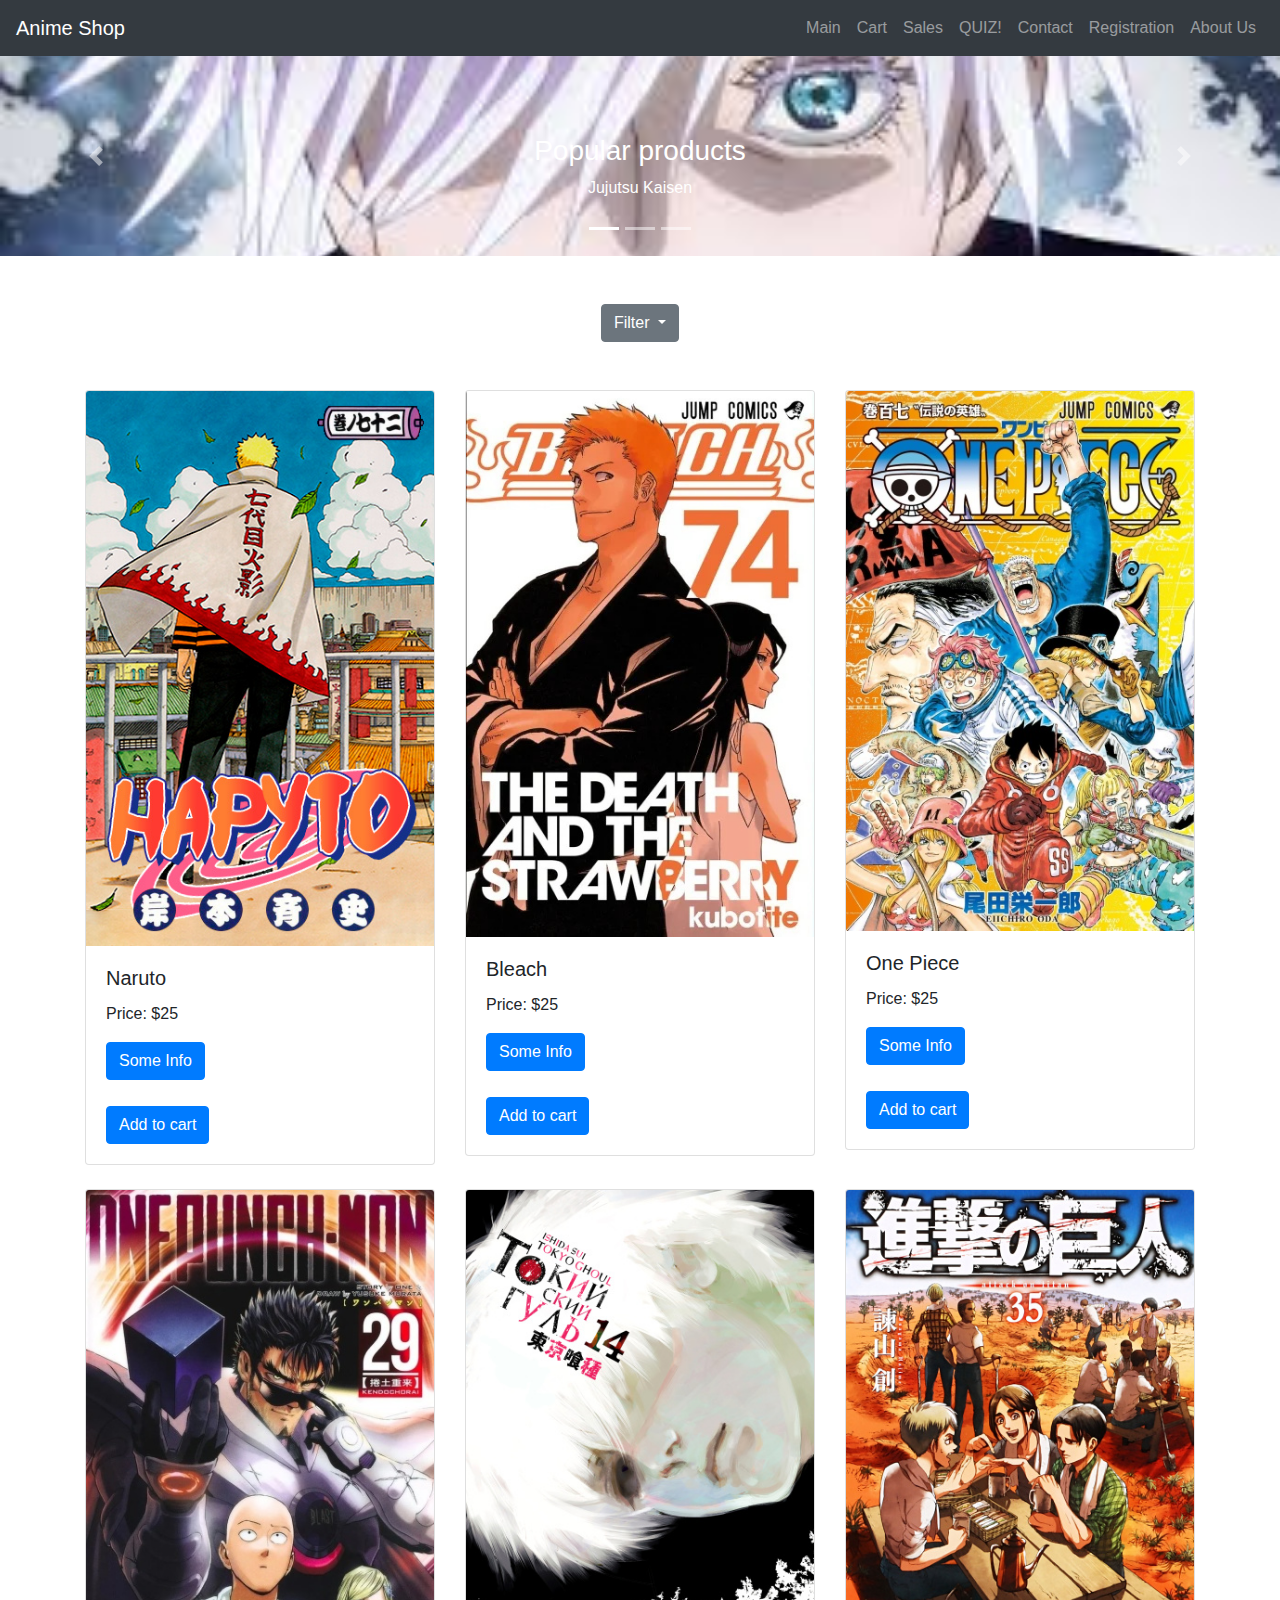
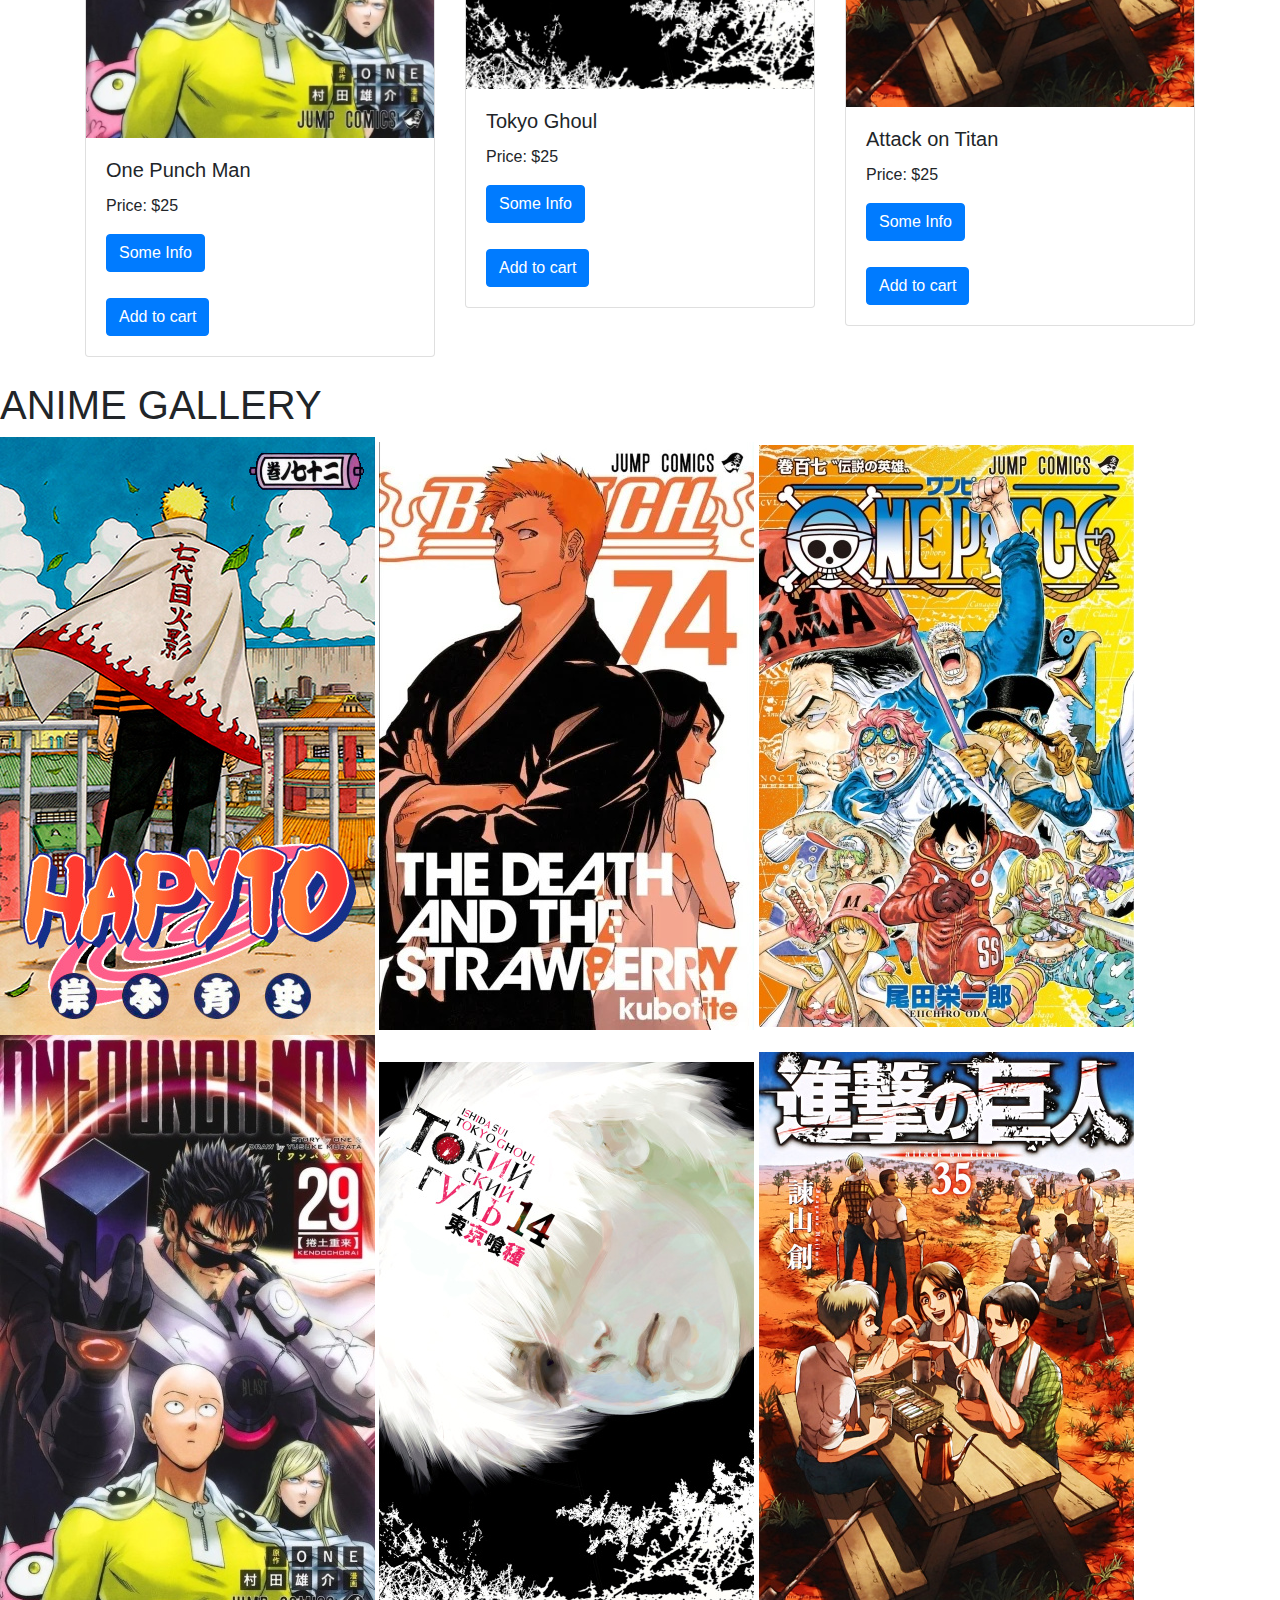
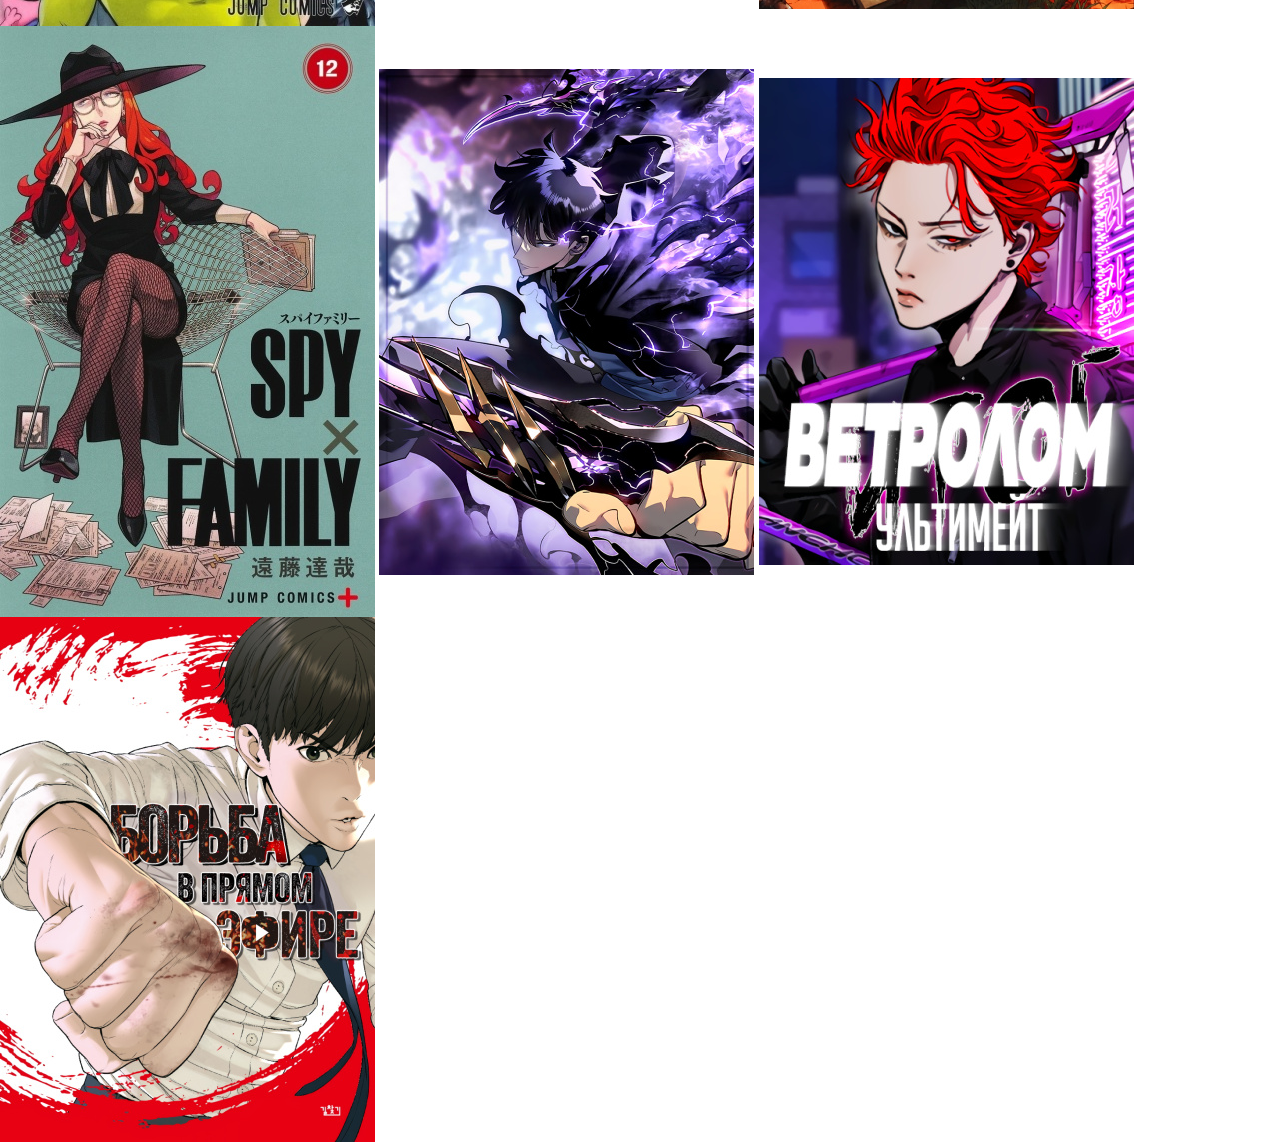
<file: Web/index.html>
<!DOCTYPE html>
<html lang="en">
<head>
  <meta charset="UTF-8">
  <meta name="viewport" content="width=device-width, initial-scale=1.0">
  <title>Anime Shop</title>
  <link rel="icon" type="image/x-icon" href="img/main.png">
  <!-- Подключение Bootstrap CSS -->
  <link href="https://maxcdn.bootstrapcdn.com/bootstrap/4.5.2/css/bootstrap.min.css" rel="stylesheet">
  <style>
    .carousel-image {
      max-height: 200px; /* Установите желаемую максимальную высоту */
      object-fit: cover; /* Обрезать изображение, чтобы оно заполнило всю доступную область */
    }
  </style>
</head>
<body>
  <!-- Navigation Bar -->
  <nav class="navbar navbar-expand-lg navbar-dark bg-dark">
    <a class="navbar-brand" href="/">Anime Shop</a>
    <button class="navbar-toggler" type="button" data-toggle="collapse" data-target="#navbarNav" aria-controls="navbarNav" aria-expanded="false" aria-label="Toggle navigation">
      <span class="navbar-toggler-icon"></span>
    </button>
    <div class="collapse navbar-collapse" id="navbarNav">
      <ul class="navbar-nav ml-auto">
        <li class="nav-item">
          <a class="nav-link" href="#">Main</a>
        </li>
        <li class="nav-item">
          <a class="nav-link" href="cart.html">Cart</a>
        </li>
        <li class="nav-item">
          <a class="nav-link" href="sales.html">Sales</a>
        </li>
        <li class="nav-item">
          <a class="nav-link" href="QUIZ!.html">QUIZ!</a>
        </li>
        <li class="nav-item">
          <a class="nav-link" href="contact.html">Contact</a>
        </li>
        <li class="nav-item">
          <a class="nav-link" href="registration.html">Registration</a>
        </li>
        <li class="nav-item">
          <a class="nav-link" href="about.html">About Us</a>
        </li>
      </ul>
    </div>
  </nav>

  <!-- Carousel с топ 3 популярными продуктами -->
  <div id="carouselPopular" class="carousel slide" data-ride="carousel">
    <ol class="carousel-indicators">
      <li data-target="#carouselPopular" data-slide-to="0" class="active"></li>
      <li data-target="#carouselPopular" data-slide-to="1"></li>
      <li data-target="#carouselPopular" data-slide-to="2"></li>
    </ol>
    <div class="carousel-inner">
      <div class="carousel-item active">
        <img src="img/top1.jpg" class="d-block w-100 carousel-image" alt="Popular products">
        <div class="carousel-caption">
          <h3>Popular products</h3>
          <p>Jujutsu Kaisen</p>
        </div>
      </div>
      <div class="carousel-item">
        <img src="img/top2.jpg" class="d-block w-100 carousel-image" alt="Popular products">
        <div class="carousel-caption">
          <h3>Popular products</h3>
          <p>Steins Gate</p>
        </div>
      </div>
      <div class="carousel-item">
        <img src="img/top3.jpg" class="d-block w-100 carousel-image" alt="Popular products">
        <div class="carousel-caption">
          <h3>Popular products</h3>
          <p>SAO</p>
        </div>
      </div>
    </div>
    <a class="carousel-control-prev" href="#carouselPopular" role="button" data-slide="prev">
      <span class="carousel-control-prev-icon" aria-hidden="true"></span>
      <span class="sr-only">Previous</span>
    </a>
    <a class="carousel-control-next" href="#carouselPopular" role="button" data-slide="next">
      <span class="carousel-control-next-icon" aria-hidden="true"></span>
      <span class="sr-only">Next</span>
    </a>
  </div>

  <div class="container mt-5 text-center">
    <div class="row">
      <div class="col-md-12">
        <div class="dropdown d-inline-block mx-auto">
          <button class="btn btn-secondary dropdown-toggle" type="button" id="dropdownMenuButton" data-toggle="dropdown" aria-haspopup="true" data-bs-toggle="dropdown" aria-expanded="false">
            Filter
          </button>
          <ul class="dropdown-menu">
            <li><a class="dropdown-item" href="https://youtu.be/dQw4w9WgXcQ?si=sYkJh1PCSDfv8g4f" target="_blank">anime</a></li>
            <li><a class="dropdown-item" href="https://youtu.be/dQw4w9WgXcQ?si=sYkJh1PCSDfv8g4f" target="_blank">manga</a></li>
            <li><a class="dropdown-item" href="https://youtu.be/dQw4w9WgXcQ?si=sYkJh1PCSDfv8g4f" target="_blank">novel</a></li>
          </ul>
        </div>
      </div>
    </div>
  </div>

  <!-- Bootstrap Cards с anime вещами -->
  <div class="container mt-5">
    <div class="row">
      <div class="col-lg-4 col-md-6 col-sm-12 mb-4">
        <div class="card">
          <img src="img/img1.jpg" class="card-img-top" alt="Anime Item">
          <div class="card-body">
            <h5 class="card-title">Naruto</h5>
            <p>Price: $25</p>
            <p>
              <button class="btn btn-primary" type="button" data-toggle="collapse" data-target="#first" aria-expanded="false" aria-controls="collapseWidthExample">
                Some Info
              </button>
            </p>
            <div style="min-height: 10px;">
              <div class="collapse width" id="first">
                <div class="card card-body" style="width: 320px;">
                  The Village Hidden in the Leaves is home to the stealthiest ninja. But twelve years earlier, a fearsome Nine-tailed Fox terrorized the village before it was subdued and its spirit sealed within the body of a baby boy.
                </div>
              </div>
            </div>
            <a href="https://youtu.be/dQw4w9WgXcQ?si=sYkJh1PCSDfv8g4f" target="_blank" class="btn btn-primary">Add to cart</a>
          </div>
        </div>
      </div>
      <div class="col-lg-4 col-md-6 col-sm-12 mb-4">
        <div class="card">
          <img src="img/img2.jpg" class="card-img-top" alt="Anime Item">
          <div class="card-body">
            <h5 class="card-title">Bleach</h5>
            <p>Price: $25</p>
            <p>
              <button class="btn btn-primary" type="button" data-toggle="collapse" data-target="#second" aria-expanded="false" aria-controls="collapseWidthExample">
                Some Info
              </button>
            </p>
            <div style="min-height: 10px;">
              <div class="collapse width" id="second">
                <div class="card card-body" style="width: 320px;">
                  Ichigo Kurosaki has always been able to see ghosts, but this ability doesn't change his life nearly as much as his close encounter with Rukia Kuchiki, a Soul Reaper and member of the mysterious Soul Society.-it's Ichigo's job to protect the innocent from Hollows and help the spirits themselves find peace.
                </div>
              </div>
            </div>
            <a href="https://youtu.be/dQw4w9WgXcQ?si=sYkJh1PCSDfv8g4f" target="_blank" class="btn btn-primary">Add to cart</a>
          </div>
        </div>
      </div>
      <div class="col-lg-4 col-md-6 col-sm-12 mb-4">
        <div class="card">
          <img src="img/img3.jpg" class="card-img-top" alt="Anime Item">
          <div class="card-body">
            <h5 class="card-title">One Piece</h5>
            <p>Price: $25</p>
            <p>
              <button class="btn btn-primary" type="button" data-toggle="collapse" data-target="#third" aria-expanded="false" aria-controls="collapseWidthExample">
                Some Info
              </button>
            </p>
            <div style="min-height: 10px;">
              <div class="collapse width" id="third">
                <div class="card card-body" style="width: 320px;">
                  As a child, Monkey D. Luffy was inspired to become a pirate by listening to the tales of the buccaneer "Red-Haired" Shanks. But Luffy's life changed when he accidentally ate the Gum-Gum Devil Fruit and gained the power to stretch like rubber ... .one guy alone in a rowboat, in search of the legendary "One Piece," said to be the greatest treasure in the world...
                </div>
              </div>
            </div>
            <a href="https://youtu.be/dQw4w9WgXcQ?si=sYkJh1PCSDfv8g4f" target="_blank" class="btn btn-primary">Add to cart</a>
          </div>
        </div>
      </div>
      <div class="col-lg-4 col-md-6 col-sm-12 mb-4">
        <div class="card">
          <img src="img/img4.jpg" class="card-img-top" alt="Anime Item">
          <div class="card-body">
            <h5 class="card-title">One Punch Man</h5>
            <p>Price: $25</p>
            <p>
              <button class="btn btn-primary" type="button" data-toggle="collapse" data-target="#forth" aria-expanded="false" aria-controls="collapseWidthExample">
                Some Info
              </button>
            </p>
            <div style="min-height: 10px;">
              <div class="collapse width" id="forth">
                <div class="card card-body" style="width: 320px;">
                  Saitama is a hero who started his career from nothing to do. After three years of special training, he has become so strong that he can defeat enemies with a single blow. Now Saitama, along with his cyborg apprentice Genos, is ready to officially work as a hero for the Hero Association.
                </div>
              </div>
            </div>
            <a href="https://youtu.be/dQw4w9WgXcQ?si=sYkJh1PCSDfv8g4f" target="_blank" class="btn btn-primary">Add to cart</a>
          </div>
        </div>
      </div>
      <div class="col-lg-4 col-md-6 col-sm-12 mb-4">
        <div class="card">
          <img src="img/img5.jpg" class="card-img-top" alt="Anime Item">
          <div class="card-body">
            <h5 class="card-title">Tokyo Ghoul</h5>
            <p>Price: $25</p>
            <p>
              <button class="btn btn-primary" type="button" data-toggle="collapse" data-target="#fifth" aria-expanded="false" aria-controls="collapseWidthExample">
                Some Info
              </button>
            </p>
            <div style="min-height: 10px;">
              <div class="collapse width" id="fifth">
                <div class="card card-body" style="width: 320px;">
                  Shy Ken Kaneki is thrilled to go on a date with the beautiful Rize. But it turns out that she’s only interested in his body?eating it, that is. When a morally questionable rescue transforms him into the first half-human half-Ghoul hybrid, Ken is drawn into the dark and violent world of Ghouls, which exists alongside our own.
                </div>
              </div>
            </div>
            <a href="https://youtu.be/dQw4w9WgXcQ?si=sYkJh1PCSDfv8g4f" target="_blank" class="btn btn-primary">Add to cart</a>
          </div>
        </div>
      </div>
      <div class="col-lg-4 col-md-6 col-sm-12 mb-4">
        <div class="card">
          <img src="img/img6.jpg" class="card-img-top" alt="Anime Item">
          <div class="card-body">
            <h5 class="card-title">Attack on Titan</h5>
            <p>Price: $25</p>
            <p>
              <button class="btn btn-primary" type="button" data-toggle="collapse" data-target="#sixth" aria-expanded="false" aria-controls="collapseWidthExample">
                Some Info
              </button>
            </p>
            <div style="min-height: 10px;">
              <div class="collapse width" id="sixth">
                <div class="card card-body" style="width: 320px;">
                  The human world has fallen to the crushing might of the Titans. Having sacrificed their freedom, mankind took refuge in high-walled cities, hoping to keep the survivors safe. But one terrible day, a colossal Titan appeared, exceeding the size of even the city walls. And fragile hope was crushed to dust. Once again, the desperate battle for survival began.
                </div>
              </div>
            </div>
            <a href="https://youtu.be/dQw4w9WgXcQ?si=sYkJh1PCSDfv8g4f" target="_blank" class="btn btn-primary">Add to cart</a>
          </div>
        </div>
      </div>
    </div>
  </div>
  <section>
    <div class="gallery">
      <div class="gallery_board">
        <h1>ANIME GALLERY</h1>
        <img class="image" data-index="0" data-status="inactive" src="img/img1.jpg" />
        <img class ="image" data-index="1" data-status="inactive" src="img/img2.jpg"./>
        <img class ="image" data-index="2" data-status="inactive" src="img/img3.jpg"./>
        <img class ="image" data-index="3" data-status="inactive" src="img/img4.jpg"./>
        <img class ="image" data-index="4" data-status="inactive" src="img/img5.jpg"./>
        <img class ="image" data-index="5" data-status="inactive" src="img/img6.jpg"./>
        <img class ="image" data-index="6" data-status="inactive" src="img/img7.jpg"./>
        <img class ="image" data-index="7" data-status="inactive" src="img/img8.jpg"./>
        <img class ="image" data-index="8" data-status="inactive" src="img/img9.jpg"./>
        <img class ="image" data-index="9" data-status="inactive" src="img/img10.jpg"./>
      </div>
    </div>
  </section>

  <!-- Подключение Bootstrap JavaScript и jQuery -->
  <script src="https://code.jquery.com/jquery-3.5.1.slim.min.js"></script>
  <script src="	https://cdn.jsdelivr.net/npm/bootstrap@5.3.2/dist/js/bootstrap.bundle.min.js"></script>
  <script src="https://maxcdn.bootstrapcdn.com/bootstrap/4.5.2/js/bootstrap.min.js"></script>
  <script src="https://cdn.jsdelivr.net/npm/bootstrap@5.3.2/dist/css/bootstrap.min.css"></script>
</body>
</html>
</file>
